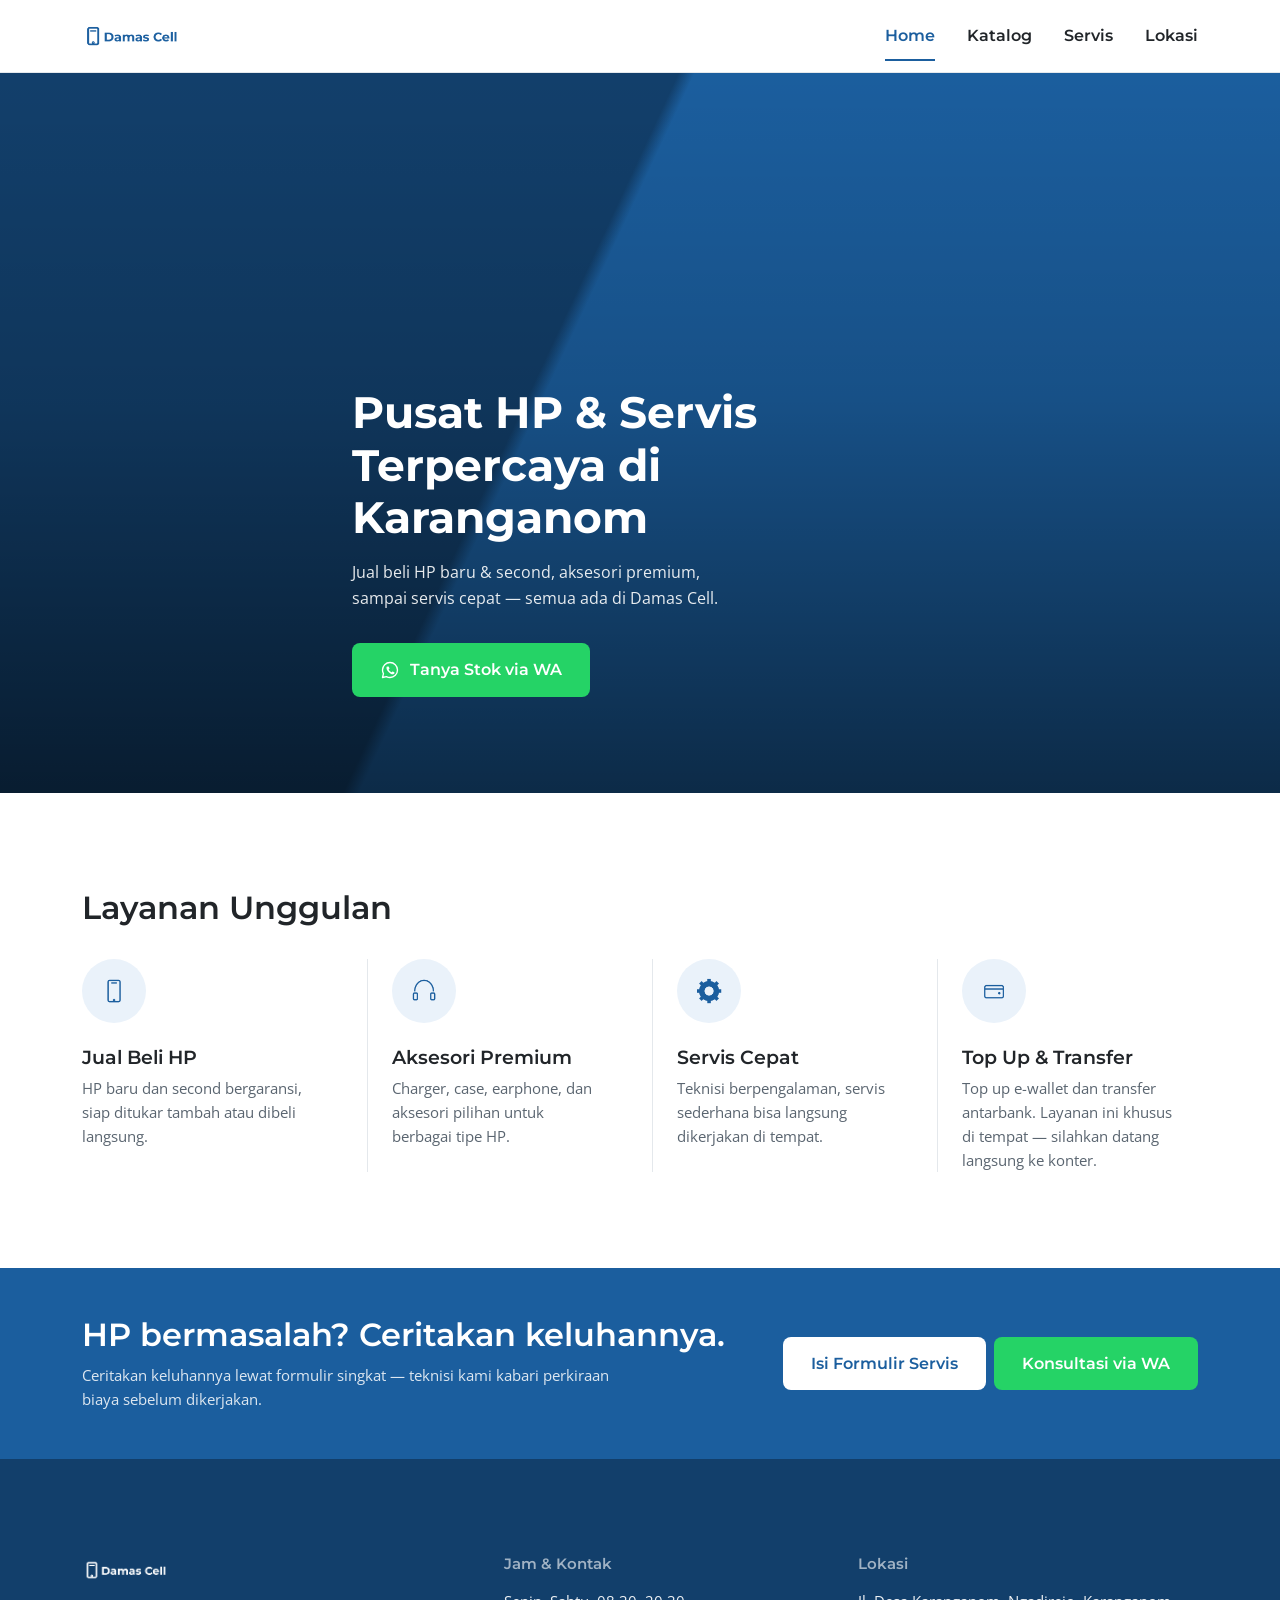
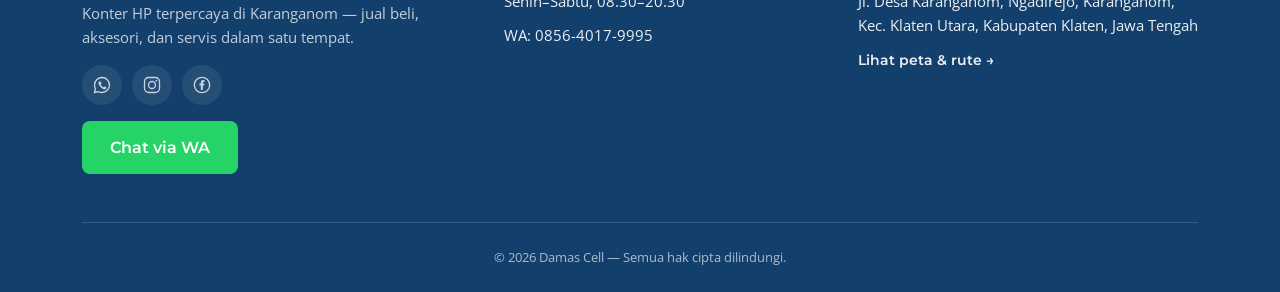
<file: index.html>
<!DOCTYPE html>
<html lang="id">
<head>
  <meta charset="UTF-8">
  <meta name="viewport" content="width=device-width, initial-scale=1.0">
  <title>Damas Cell - Jual Beli HP &amp; Servis Terpercaya di Klaten Utara</title>
  <meta name="description" content="Damas Cell, konter HP di Karanganom, Klaten: jual beli HP baru &amp; second, aksesori premium, dan servis cepat. Cek stok langsung via WhatsApp.">
  <meta name="theme-color" content="#1B5E9E">
  <meta name="color-scheme" content="light">

  <link rel="canonical" href="https://damascell.vercel.app/">

  <meta property="og:type" content="website">
  <meta property="og:locale" content="id_ID">
  <meta property="og:site_name" content="Damas Cell">
  <meta property="og:url" content="https://damascell.vercel.app/">
  <meta property="og:title" content="Damas Cell - Jual Beli HP &amp; Servis Terpercaya di Klaten Utara">
  <meta property="og:description" content="Jual beli HP baru &amp; second, aksesori premium, dan servis cepat di Karanganom, Klaten. Chat admin via WhatsApp sekarang.">
  <meta property="og:image" content="https://damascell.vercel.app/assets/og-image.jpg">
  <meta property="og:image:type" content="image/jpeg">
  <meta property="og:image:width" content="1200">
  <meta property="og:image:height" content="630">
  <meta property="og:image:alt" content="Logo Damas Cell dengan ikon ponsel di atas latar biru">
  <meta name="twitter:card" content="summary_large_image">

  <link rel="icon" href="assets/favicon.ico" sizes="any">
  <link rel="icon" type="image/png" sizes="32x32" href="assets/favicon-32.png">
  <link rel="apple-touch-icon" href="assets/apple-touch-icon.png">

  <link rel="preconnect" href="https://fonts.googleapis.com">
  <link rel="preconnect" href="https://fonts.gstatic.com" crossorigin>
  <link href="https://fonts.googleapis.com/css2?family=Montserrat:wght@600;700&family=Open+Sans:wght@400;600&display=swap" rel="stylesheet">

  <link rel="stylesheet" href="css/style.css">

  <script type="application/ld+json">
  {
    "@context": "https://schema.org",
    "@type": "ElectronicsStore",
    "name": "Damas Cell",
    "image": "https://damascell.vercel.app/assets/og-image.jpg",
    "telephone": "+6285640179995",
    "address": {
      "@type": "PostalAddress",
      "streetAddress": "Jl. Desa Karanganom, Ngadirejo, Karanganom, Kec. Klaten Utara",
      "addressLocality": "Klaten",
      "addressRegion": "Jawa Tengah",
      "addressCountry": "ID"
    },
    "geo": {
      "@type": "GeoCoordinates",
      "latitude": -7.6962435,
      "longitude": 110.6231828
    },
    "hasMap": "https://maps.app.goo.gl/QDKXzLxAGyZpWKGd7",
    "openingHoursSpecification": [
      {
        "@type": "OpeningHoursSpecification",
        "dayOfWeek": ["Monday", "Tuesday", "Wednesday", "Thursday", "Friday", "Saturday"],
        "opens": "08:30",
        "closes": "20:30"
      }
    ],
    "sameAs": [
      "https://www.instagram.com/kios_podjok1298/",
      "https://www.facebook.com/dick.dick.71066"
    ]
  }
  </script>
</head>
<body>
  <a class="skip-link" href="#konten-utama">Langsung ke konten utama</a>

  <header class="site-header">
    <div class="container site-header__inner">
      <a href="index.html" class="site-header__logo">
        <img src="assets/logo-damas-cell.png" alt="Damas Cell" width="180" height="52">
      </a>

      <button class="nav-toggle" id="navToggle" aria-expanded="false" aria-controls="primaryNav" aria-label="Buka menu navigasi">
        <span class="nav-toggle__bar"></span>
        <span class="nav-toggle__bar"></span>
        <span class="nav-toggle__bar"></span>
      </button>

      <nav class="primary-nav" id="primaryNav" aria-label="Navigasi utama">
        <ul>
          <li><a href="index.html" class="is-active" aria-current="page">Home</a></li>
          <li><a href="katalog.html">Katalog</a></li>
          <li><a href="servis.html">Servis</a></li>
          <li><a href="lokasi.html">Lokasi</a></li>
        </ul>
      </nav>
    </div>
  </header>

  <main id="konten-utama">
    
    <section class="hero" aria-label="Perkenalan Damas Cell">
      <div class="hero__overlay"></div>
      <div class="container hero__content">
        <h1 class="hero__title">Pusat HP &amp; Servis Terpercaya di Karanganom</h1>
        <p class="hero__subtitle">Jual beli HP baru &amp; second, aksesori premium, sampai servis cepat — semua ada di Damas Cell.</p>
        <a
          href="https://wa.me/6285640179995?text=Halo%20Admin%20Damas%20Cell%2C%20saya%20mau%20tanya%20stok%20HP"
          class="btn btn--accent"
          target="_blank"
          rel="noopener"
          data-cta="whatsapp"
          data-cta-location="hero"
        >
          <svg class="btn__icon" viewBox="0 0 24 24" fill="none" aria-hidden="true">
            <path d="M12 3C7.03 3 3 7.03 3 12c0 1.6.42 3.11 1.15 4.42L3 21l4.72-1.13A8.93 8.93 0 0 0 12 21c4.97 0 9-4.03 9-9s-4.03-9-9-9Z" stroke="currentColor" stroke-width="1.6" stroke-linejoin="round"/>
            <path d="M8.6 8.3c.2-.5.6-.5.9-.5h.5c.2 0 .4 0 .6.4.2.5.7 1.6.7 1.8.1.1.1.3 0 .4-.1.2-.2.3-.3.4l-.4.4c-.1.1-.2.2-.1.4.2.4.7 1.1 1.5 1.8.9.8 1.6 1.1 1.9 1.2.2.1.3.1.5-.1l.5-.6c.2-.2.3-.2.5-.1l1.6.8c.2.1.4.2.4.3.1.3.1.9-.2 1.4-.3.5-1.3 1-1.8 1-.5 0-2-.2-3.8-1.7-1.8-1.5-2.9-3.2-3.1-3.6-.2-.4-.7-1.3-.7-2.4 0-1.2.6-1.7.8-2Z" fill="currentColor"/>
          </svg>
          Tanya Stok via WA
        </a>
      </div>
    </section>

    <section class="services" aria-label="Layanan Unggulan">
      <div class="container">
        <h2>Layanan Unggulan</h2>

        <div class="services__grid">
          <article class="service">
            <span class="service__icon">
              <img src="assets/icon-jual-beli-hp.png" alt="" width="32" height="32">
            </span>
            <div>
              <h3 class="service__title">Jual Beli HP</h3>
              <p class="service__desc">HP baru dan second bergaransi, siap ditukar tambah atau dibeli langsung.</p>
            </div>
          </article>

          <article class="service">
            <span class="service__icon">
              <img src="assets/icon-aksesori-premium.png" alt="" width="32" height="32">
            </span>
            <div>
              <h3 class="service__title">Aksesori Premium</h3>
              <p class="service__desc">Charger, case, earphone, dan aksesori pilihan untuk berbagai tipe HP.</p>
            </div>
          </article>

          <article class="service">
            <span class="service__icon">
              <img src="assets/icon-servis-cepat.png" alt="" width="32" height="32">
            </span>
            <div>
              <h3 class="service__title">Servis Cepat</h3>
              <p class="service__desc">Teknisi berpengalaman, servis sederhana bisa langsung dikerjakan di tempat.</p>
            </div>
          </article>

          <article class="service">
            <span class="service__icon">
              <img src="assets/icon-topup-transfer.png" alt="" width="32" height="32">
            </span>
            <div>
              <h3 class="service__title">Top Up &amp; Transfer</h3>
              <p class="service__desc">Top up e-wallet dan transfer antarbank. Layanan ini khusus di tempat — silahkan datang langsung ke konter.</p>
            </div>
          </article>
        </div>
      </div>
    </section>

    <section class="katalog-section katalog-section--alt" aria-label="Sekilas Katalog">
      <div class="container">
        <div class="katalog-section__kepala">
          <h2>Sekilas Katalog</h2>
          <a href="katalog.html" class="katalog-section__tautan link-underline">Lihat semua produk →</a>
        </div>

        <div class="katalog-grid" id="katalogGrid" data-mode="sneak-peek"></div>
      </div>
    </section>

    <section class="cta-servis" aria-label="Cek kerusakan HP">
      <div class="container cta-servis__isi">
        <div>
          <h2 class="cta-servis__judul">HP bermasalah? Ceritakan keluhannya.</h2>
          <p class="cta-servis__desc">Ceritakan keluhannya lewat formulir singkat — teknisi kami kabari perkiraan biaya sebelum dikerjakan.</p>
        </div>
        <div class="cta-servis__tombol">
          <a href="servis.html" class="btn btn--putih">Isi Formulir Servis</a>
          <a
            href="https://wa.me/6285640179995?text=Halo%20Admin%20Damas%20Cell%2C%20HP%20saya%20bermasalah%20dan%20ingin%20konsultasi%20servis"
            class="btn btn--accent"
            target="_blank"
            rel="noopener"
            data-cta="whatsapp"
            data-cta-location="cta-servis-home"
          >Konsultasi via WA</a>
        </div>
      </div>
    </section>
  </main>

  <footer class="site-footer">
    <div class="container">
      <div class="footer__grid">
        <div>
          <img src="assets/logo-damas-cell.png" alt="Damas Cell" class="footer__logo" width="150" height="43">
          <p class="footer__tagline">Konter HP terpercaya di Karanganom — jual beli, aksesori, dan servis dalam satu tempat.</p>

          <div class="social-icons">
            <a href="https://wa.me/6285640179995" target="_blank" rel="noopener" aria-label="Chat WhatsApp Damas Cell">
              <svg viewBox="0 0 24 24" fill="none" aria-hidden="true">
                <path d="M12 3C7.03 3 3 7.03 3 12c0 1.6.42 3.11 1.15 4.42L3 21l4.72-1.13A8.93 8.93 0 0 0 12 21c4.97 0 9-4.03 9-9s-4.03-9-9-9Z" stroke="currentColor" stroke-width="1.6" stroke-linejoin="round"/>
                <path d="M8.6 8.3c.2-.5.6-.5.9-.5h.5c.2 0 .4 0 .6.4.2.5.7 1.6.7 1.8.1.1.1.3 0 .4-.1.2-.2.3-.3.4l-.4.4c-.1.1-.2.2-.1.4.2.4.7 1.1 1.5 1.8.9.8 1.6 1.1 1.9 1.2.2.1.3.1.5-.1l.5-.6c.2-.2.3-.2.5-.1l1.6.8c.2.1.4.2.4.3.1.3.1.9-.2 1.4-.3.5-1.3 1-1.8 1-.5 0-2-.2-3.8-1.7-1.8-1.5-2.9-3.2-3.1-3.6-.2-.4-.7-1.3-.7-2.4 0-1.2.6-1.7.8-2Z" fill="currentColor"/>
              </svg>
            </a>
            <a href="https://www.instagram.com/kios_podjok1298/" target="_blank" rel="noopener" aria-label="Instagram Damas Cell">
              <svg viewBox="0 0 24 24" fill="none" aria-hidden="true">
                <rect x="3" y="3" width="18" height="18" rx="5" stroke="currentColor" stroke-width="1.6"/>
                <circle cx="12" cy="12" r="4.2" stroke="currentColor" stroke-width="1.6"/>
                <circle cx="17.2" cy="6.8" r="1.1" fill="currentColor"/>
              </svg>
            </a>
            <a href="https://www.facebook.com/dick.dick.71066?locale=id_ID" target="_blank" rel="noopener" aria-label="Facebook Damas Cell">
              <svg viewBox="0 0 24 24" fill="none" aria-hidden="true">
                <circle cx="12" cy="12" r="9.2" stroke="currentColor" stroke-width="1.6"/>
                <path d="M13.6 8.4h1.4V6.1h-1.7c-1.7 0-2.7 1-2.7 2.8v1.4H9v2.3h1.6V18h2.4v-5.4h1.6l.3-2.3h-1.9V9.2c0-.5.2-.8.9-.8Z" fill="currentColor"/>
              </svg>
            </a>
          </div>

          <a
            href="https://wa.me/6285640179995?text=Halo%20Admin%20Damas%20Cell%2C%20saya%20mau%20tanya-tanya"
            class="btn btn--accent footer__wa-btn"
            target="_blank"
            rel="noopener"
            data-cta="whatsapp"
            data-cta-location="footer"
          >Chat via WA</a>
        </div>

        <div>
          <h3 class="footer__heading">Jam &amp; Kontak</h3>
          <ul class="footer__list">
            <li>Senin–Sabtu, 08.30–20.30</li>
            <li>WA: <a href="https://wa.me/6285640179995" class="link-underline">0856-4017-9995</a></li>
          </ul>
        </div>

        <div>
          <h3 class="footer__heading">Lokasi</h3>
          <ul class="footer__list">
            <li>Jl. Desa Karanganom, Ngadirejo, Karanganom, Kec. Klaten Utara, Kabupaten Klaten, Jawa Tengah</li>
          </ul>
          <a href="lokasi.html" class="footer__link-more link-underline">Lihat peta &amp; rute →</a>
        </div>
      </div>

      <div class="footer__bottom">
        © 2026 Damas Cell — Semua hak cipta dilindungi.
      </div>
    </div>
  </footer>

  <script src="js/config.js"></script>
  <script src="js/main.js"></script>
  <script src="js/katalog.js"></script>
</body>
</html>
</file>
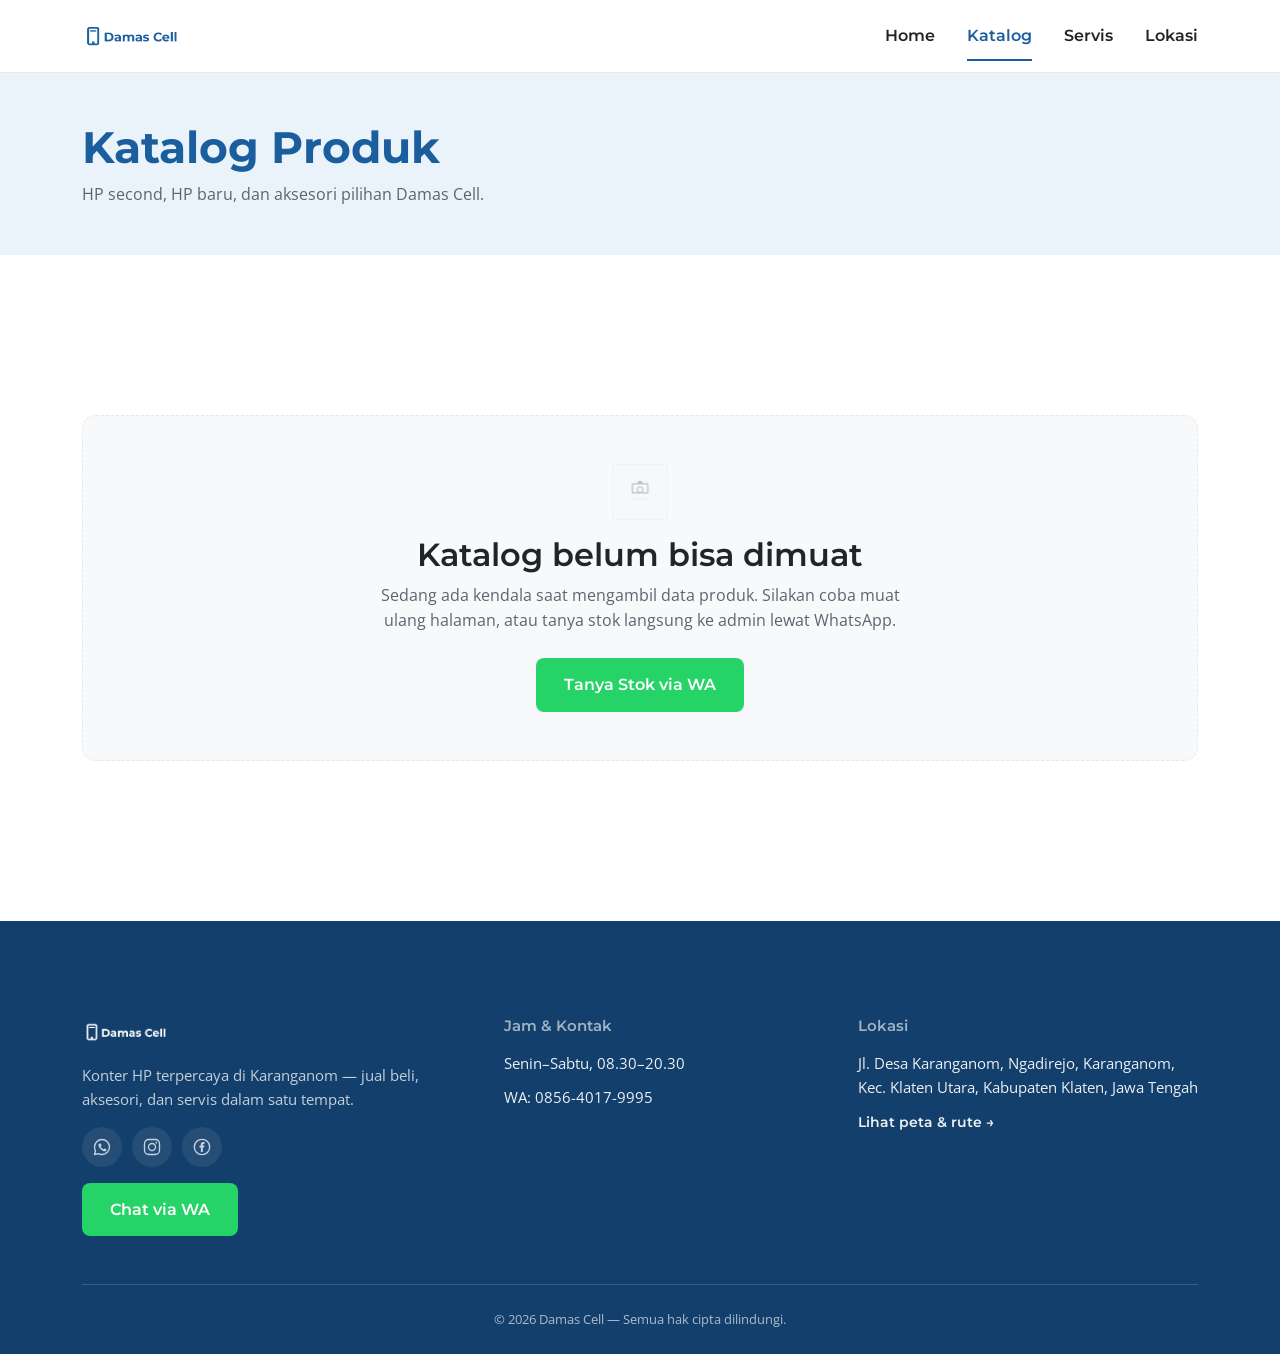
<file: katalog.html>
<!DOCTYPE html>
<html lang="id">
<head>
  <meta charset="UTF-8">
  <meta name="viewport" content="width=device-width, initial-scale=1.0">
  <title>Katalog HP &amp; Aksesori - Damas Cell Karanganom</title>
  <meta name="description" content="Katalog HP baru, HP second, dan aksesori Damas Cell di Karanganom, Klaten. Lihat harga dan stok terbaru, lalu chat admin via WhatsApp.">
  <meta name="theme-color" content="#1B5E9E">
  <meta name="color-scheme" content="light">
  <link rel="canonical" href="https://damascell.vercel.app/katalog.html">

  <meta property="og:type" content="website">
  <meta property="og:locale" content="id_ID">
  <meta property="og:site_name" content="Damas Cell">
  <meta property="og:url" content="https://damascell.vercel.app/katalog.html">
  <meta property="og:title" content="Katalog HP &amp; Aksesori - Damas Cell Karanganom">
  <meta property="og:description" content="Katalog HP baru, HP second, dan aksesori Damas Cell di Karanganom, Klaten. Lihat harga dan stok terbaru, lalu chat admin via WhatsApp.">
  <meta property="og:image" content="https://damascell.vercel.app/assets/og-image.jpg">
  <meta property="og:image:type" content="image/jpeg">
  <meta property="og:image:width" content="1200">
  <meta property="og:image:height" content="630">
  <meta property="og:image:alt" content="Logo Damas Cell dengan ikon ponsel di atas latar biru">
  <meta name="twitter:card" content="summary_large_image">

  <link rel="icon" href="assets/favicon.ico" sizes="any">
  <link rel="icon" type="image/png" sizes="32x32" href="assets/favicon-32.png">
  <link rel="apple-touch-icon" href="assets/apple-touch-icon.png">

  <link rel="preconnect" href="https://fonts.googleapis.com">
  <link rel="preconnect" href="https://fonts.gstatic.com" crossorigin>
  <link href="https://fonts.googleapis.com/css2?family=Montserrat:wght@600;700&family=Open+Sans:wght@400;600&display=swap" rel="stylesheet">

  <link rel="stylesheet" href="css/style.css">
</head>
<body>
  <a class="skip-link" href="#konten-utama">Langsung ke konten utama</a>

  <header class="site-header">
    <div class="container site-header__inner">
      <a href="index.html" class="site-header__logo">
        <img src="assets/logo-damas-cell.png" alt="Damas Cell" width="180" height="52">
      </a>

      <button class="nav-toggle" id="navToggle" aria-expanded="false" aria-controls="primaryNav" aria-label="Buka menu navigasi">
        <span class="nav-toggle__bar"></span>
        <span class="nav-toggle__bar"></span>
        <span class="nav-toggle__bar"></span>
      </button>

      <nav class="primary-nav" id="primaryNav" aria-label="Navigasi utama">
        <ul>
          <li><a href="index.html">Home</a></li>
          <li><a href="katalog.html" class="is-active" aria-current="page">Katalog</a></li>
          <li><a href="servis.html">Servis</a></li>
          <li><a href="lokasi.html">Lokasi</a></li>
        </ul>
      </nav>
    </div>
  </header>

  <main id="konten-utama">
    <section class="page-header">
      <div class="container">
        <h1 class="page-header__title">Katalog Produk</h1>
        <p class="page-header__desc">HP second, HP baru, dan aksesori pilihan Damas Cell.</p>
      </div>
    </section>

    <section class="katalog-section">
      <div class="container">
        <div class="katalog-toolbar" id="katalogToolbar" tabindex="-1" hidden>
          <div class="katalog-cari">
            <label class="visually-hidden" for="katalogCari">Cari produk</label>
            <svg class="katalog-cari__ikon" viewBox="0 0 24 24" fill="none" aria-hidden="true">
              <circle cx="11" cy="11" r="6.5" stroke="currentColor" stroke-width="1.8"/>
              <path d="m16 16 4.5 4.5" stroke="currentColor" stroke-width="1.8" stroke-linecap="round"/>
            </svg>
            <input type="search" id="katalogCari" class="katalog-cari__input" placeholder="Cari produk, mis. Samsung A15" autocomplete="off" maxlength="80">
            <button type="button" class="katalog-cari__hapus" id="katalogCariHapus" aria-label="Hapus pencarian" hidden>&times;</button>
          </div>

          <div class="katalog-urut">
            <label class="visually-hidden" for="katalogUrut">Urutkan produk</label>
            <select id="katalogUrut" class="katalog-urut__pilih" autocomplete="off">
              <option value="">Urutkan: Bawaan</option>
              <option value="murah">Harga termurah</option>
              <option value="mahal">Harga termahal</option>
              <option value="nama">Nama A–Z</option>
            </select>
          </div>

          <div class="katalog-filter" id="katalogFilter" role="group" aria-label="Filter kategori" hidden></div>

          <label class="katalog-toggle" for="katalogTersedia">
            <input type="checkbox" id="katalogTersedia" class="katalog-toggle__input visually-hidden" autocomplete="off">
            <span class="katalog-toggle__saklar" aria-hidden="true"></span>
            <span class="katalog-toggle__teks">Tersedia saja</span>
          </label>

          <div class="katalog-info-baris">
            <p class="katalog-info" id="katalogInfo" role="status" aria-live="polite"></p>
            <button type="button" class="katalog-reset link-underline" id="katalogReset" hidden>Reset filter</button>
          </div>
        </div>

        <h2 class="visually-hidden">Daftar produk</h2>
        <div class="katalog-grid" id="katalogGrid">
          <div class="produk produk--skeleton" aria-hidden="true">
            <div class="produk__media"></div>
            <div class="produk__isi">
              <span class="skeleton-baris"></span>
              <span class="skeleton-baris skeleton-baris--pendek"></span>
            </div>
          </div>
          <div class="produk produk--skeleton" aria-hidden="true">
            <div class="produk__media"></div>
            <div class="produk__isi">
              <span class="skeleton-baris"></span>
              <span class="skeleton-baris skeleton-baris--pendek"></span>
            </div>
          </div>
          <div class="produk produk--skeleton" aria-hidden="true">
            <div class="produk__media"></div>
            <div class="produk__isi">
              <span class="skeleton-baris"></span>
              <span class="skeleton-baris skeleton-baris--pendek"></span>
            </div>
          </div>
          <div class="produk produk--skeleton" aria-hidden="true">
            <div class="produk__media"></div>
            <div class="produk__isi">
              <span class="skeleton-baris"></span>
              <span class="skeleton-baris skeleton-baris--pendek"></span>
            </div>
          </div>
          <div class="produk produk--skeleton" aria-hidden="true">
            <div class="produk__media"></div>
            <div class="produk__isi">
              <span class="skeleton-baris"></span>
              <span class="skeleton-baris skeleton-baris--pendek"></span>
            </div>
          </div>
          <div class="produk produk--skeleton" aria-hidden="true">
            <div class="produk__media"></div>
            <div class="produk__isi">
              <span class="skeleton-baris"></span>
              <span class="skeleton-baris skeleton-baris--pendek"></span>
            </div>
          </div>
        </div>

        <div class="placeholder-panel katalog-kosong" id="katalogKosong" hidden>
          <img class="placeholder-panel__icon" src="assets/placeholder-foto-produk.png" alt="" width="56" height="56">
          <h2>Produk tidak ditemukan</h2>
          <p id="katalogKosongPesan"></p>
          <a class="btn btn--accent" id="katalogKosongWa" href="https://wa.me/6285640179995" target="_blank" rel="noopener" data-cta="whatsapp" data-cta-location="katalog-kosong">Tanya via WA</a>
          <div><button type="button" class="katalog-reset link-underline" id="katalogKosongReset">Reset filter</button></div>
        </div>
      </div>
    </section>
  </main>

  <footer class="site-footer">
    <div class="container">
      <div class="footer__grid">
        <div>
          <img src="assets/logo-damas-cell.png" alt="Damas Cell" class="footer__logo" width="150" height="43">
          <p class="footer__tagline">Konter HP terpercaya di Karanganom — jual beli, aksesori, dan servis dalam satu tempat.</p>

          <div class="social-icons">
            <a href="https://wa.me/6285640179995" target="_blank" rel="noopener" aria-label="Chat WhatsApp Damas Cell">
              <svg viewBox="0 0 24 24" fill="none" aria-hidden="true">
                <path d="M12 3C7.03 3 3 7.03 3 12c0 1.6.42 3.11 1.15 4.42L3 21l4.72-1.13A8.93 8.93 0 0 0 12 21c4.97 0 9-4.03 9-9s-4.03-9-9-9Z" stroke="currentColor" stroke-width="1.6" stroke-linejoin="round"/>
                <path d="M8.6 8.3c.2-.5.6-.5.9-.5h.5c.2 0 .4 0 .6.4.2.5.7 1.6.7 1.8.1.1.1.3 0 .4-.1.2-.2.3-.3.4l-.4.4c-.1.1-.2.2-.1.4.2.4.7 1.1 1.5 1.8.9.8 1.6 1.1 1.9 1.2.2.1.3.1.5-.1l.5-.6c.2-.2.3-.2.5-.1l1.6.8c.2.1.4.2.4.3.1.3.1.9-.2 1.4-.3.5-1.3 1-1.8 1-.5 0-2-.2-3.8-1.7-1.8-1.5-2.9-3.2-3.1-3.6-.2-.4-.7-1.3-.7-2.4 0-1.2.6-1.7.8-2Z" fill="currentColor"/>
              </svg>
            </a>
            <a href="https://www.instagram.com/kios_podjok1298/" target="_blank" rel="noopener" aria-label="Instagram Damas Cell">
              <svg viewBox="0 0 24 24" fill="none" aria-hidden="true">
                <rect x="3" y="3" width="18" height="18" rx="5" stroke="currentColor" stroke-width="1.6"/>
                <circle cx="12" cy="12" r="4.2" stroke="currentColor" stroke-width="1.6"/>
                <circle cx="17.2" cy="6.8" r="1.1" fill="currentColor"/>
              </svg>
            </a>
            <a href="https://www.facebook.com/dick.dick.71066?locale=id_ID" target="_blank" rel="noopener" aria-label="Facebook Damas Cell">
              <svg viewBox="0 0 24 24" fill="none" aria-hidden="true">
                <circle cx="12" cy="12" r="9.2" stroke="currentColor" stroke-width="1.6"/>
                <path d="M13.6 8.4h1.4V6.1h-1.7c-1.7 0-2.7 1-2.7 2.8v1.4H9v2.3h1.6V18h2.4v-5.4h1.6l.3-2.3h-1.9V9.2c0-.5.2-.8.9-.8Z" fill="currentColor"/>
              </svg>
            </a>
          </div>

          <a
            href="https://wa.me/6285640179995?text=Halo%20Admin%20Damas%20Cell%2C%20saya%20mau%20tanya-tanya"
            class="btn btn--accent footer__wa-btn"
            target="_blank"
            rel="noopener"
            data-cta="whatsapp"
            data-cta-location="footer"
          >Chat via WA</a>
        </div>

        <div>
          <h3 class="footer__heading">Jam &amp; Kontak</h3>
          <ul class="footer__list">
            <li>Senin–Sabtu, 08.30–20.30</li>
            <li>WA: <a href="https://wa.me/6285640179995" class="link-underline">0856-4017-9995</a></li>
          </ul>
        </div>

        <div>
          <h3 class="footer__heading">Lokasi</h3>
          <ul class="footer__list">
            <li>Jl. Desa Karanganom, Ngadirejo, Karanganom, Kec. Klaten Utara, Kabupaten Klaten, Jawa Tengah</li>
          </ul>
          <a href="lokasi.html" class="footer__link-more link-underline">Lihat peta &amp; rute →</a>
        </div>
      </div>

      <div class="footer__bottom">
        © 2026 Damas Cell — Semua hak cipta dilindungi.
      </div>
    </div>
  </footer>

  <script src="js/config.js"></script>
  <script src="js/main.js"></script>
  <script src="js/katalog.js"></script>
</body>
</html>
</file>
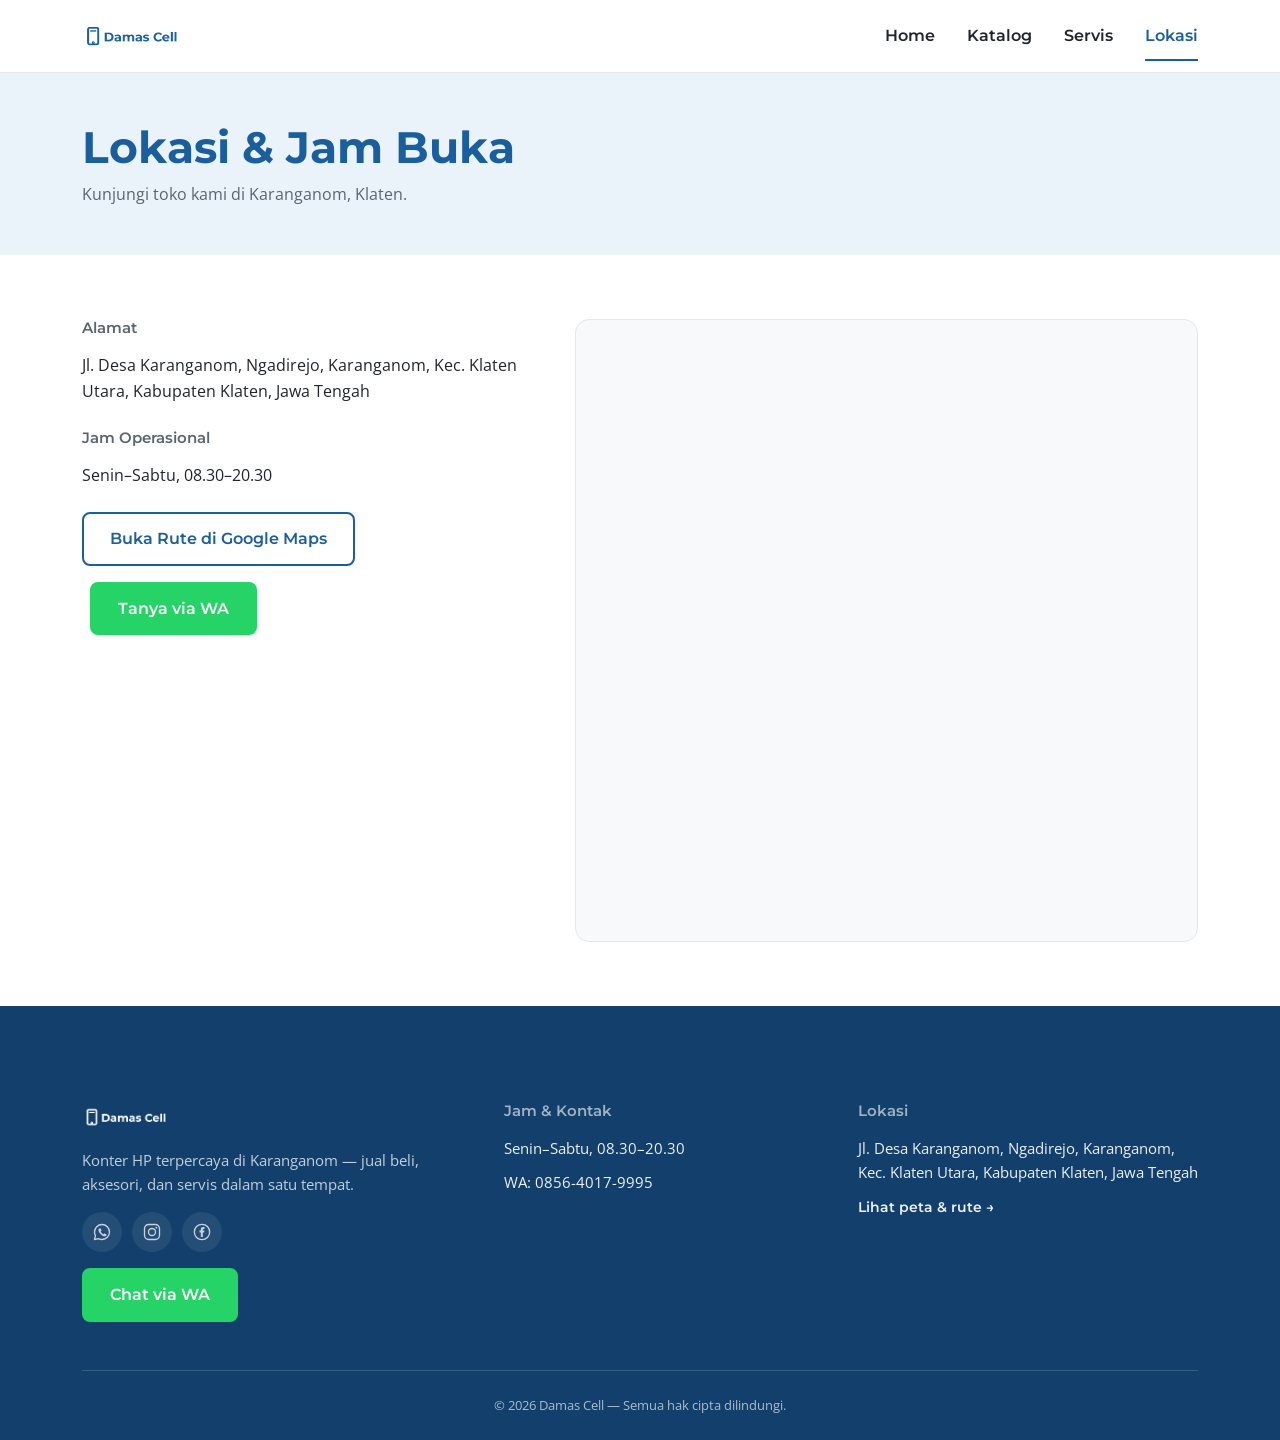
<file: lokasi.html>
<!DOCTYPE html>
<html lang="id">
<head>
  <meta charset="UTF-8">
  <meta name="viewport" content="width=device-width, initial-scale=1.0">
  <title>Lokasi &amp; Jam Buka - Damas Cell Karanganom</title>
  <meta name="description" content="Alamat dan rute menuju Damas Cell di Jl. Desa Karanganom, Ngadirejo, Kec. Klaten Utara, Kabupaten Klaten. Lihat peta dan jam operasional toko.">
  <meta name="theme-color" content="#1B5E9E">
  <meta name="color-scheme" content="light">
  <link rel="canonical" href="https://damascell.vercel.app/lokasi.html">

  <meta property="og:type" content="website">
  <meta property="og:locale" content="id_ID">
  <meta property="og:site_name" content="Damas Cell">
  <meta property="og:url" content="https://damascell.vercel.app/lokasi.html">
  <meta property="og:title" content="Lokasi &amp; Jam Buka - Damas Cell Karanganom">
  <meta property="og:description" content="Alamat, peta, dan jam buka Damas Cell di Karanganom, Klaten Utara. Senin–Sabtu, 08.30–20.30.">
  <meta property="og:image" content="https://damascell.vercel.app/assets/og-image.jpg">
  <meta property="og:image:type" content="image/jpeg">
  <meta property="og:image:width" content="1200">
  <meta property="og:image:height" content="630">
  <meta property="og:image:alt" content="Logo Damas Cell dengan ikon ponsel di atas latar biru">
  <meta name="twitter:card" content="summary_large_image">

  <link rel="icon" href="assets/favicon.ico" sizes="any">
  <link rel="icon" type="image/png" sizes="32x32" href="assets/favicon-32.png">
  <link rel="apple-touch-icon" href="assets/apple-touch-icon.png">

  <link rel="preconnect" href="https://fonts.googleapis.com">
  <link rel="preconnect" href="https://fonts.gstatic.com" crossorigin>
  <link href="https://fonts.googleapis.com/css2?family=Montserrat:wght@600;700&family=Open+Sans:wght@400;600&display=swap" rel="stylesheet">

  <link rel="stylesheet" href="css/style.css">
</head>
<body>
  <a class="skip-link" href="#konten-utama">Langsung ke konten utama</a>

  <header class="site-header">
    <div class="container site-header__inner">
      <a href="index.html" class="site-header__logo">
        <img src="assets/logo-damas-cell.png" alt="Damas Cell" width="180" height="52">
      </a>

      <button class="nav-toggle" id="navToggle" aria-expanded="false" aria-controls="primaryNav" aria-label="Buka menu navigasi">
        <span class="nav-toggle__bar"></span>
        <span class="nav-toggle__bar"></span>
        <span class="nav-toggle__bar"></span>
      </button>

      <nav class="primary-nav" id="primaryNav" aria-label="Navigasi utama">
        <ul>
          <li><a href="index.html">Home</a></li>
          <li><a href="katalog.html">Katalog</a></li>
          <li><a href="servis.html">Servis</a></li>
          <li><a href="lokasi.html" class="is-active" aria-current="page">Lokasi</a></li>
        </ul>
      </nav>
    </div>
  </header>

  <main id="konten-utama">
    <section class="page-header">
      <div class="container">
        <h1 class="page-header__title">Lokasi &amp; Jam Buka</h1>
        <p class="page-header__desc">Kunjungi toko kami di Karanganom, Klaten.</p>
      </div>
    </section>

    <section class="container">
      <div class="lokasi-panel">
        <div>
          <h2 class="footer__heading">Alamat</h2>
          <p style="margin-bottom: var(--space-3);">Jl. Desa Karanganom, Ngadirejo, Karanganom, Kec. Klaten Utara, Kabupaten Klaten, Jawa Tengah</p>

          <h2 class="footer__heading">Jam Operasional</h2>
          <p style="margin-bottom: var(--space-3);">Senin–Sabtu, 08.30–20.30</p>

          <a
            href="https://www.google.com/maps/dir/?api=1&destination=-7.6962435,110.6231828"
            class="btn btn--outline"
            target="_blank"
            rel="noopener"
          >Buka Rute di Google Maps</a>

          <a
            href="https://wa.me/6285640179995?text=Halo%20Admin%20Damas%20Cell%2C%20saya%20mau%20tanya%20arah%20ke%20toko"
            class="btn btn--accent footer__wa-btn"
            target="_blank"
            rel="noopener"
            data-cta="whatsapp"
            data-cta-location="lokasi"
            style="margin-left: 8px;"
          >Tanya via WA</a>
        </div>

        <div class="lokasi-map">
          <iframe
            src="https://www.google.com/maps?q=-7.6962435,110.6231828&output=embed"
            title="Peta lokasi Damas Cell"
            loading="lazy"
            referrerpolicy="no-referrer-when-downgrade"
          ></iframe>
        </div>
      </div>
    </section>
  </main>

  <footer class="site-footer">
    <div class="container">
      <div class="footer__grid">
        <div>
          <img src="assets/logo-damas-cell.png" alt="Damas Cell" class="footer__logo" width="150" height="43">
          <p class="footer__tagline">Konter HP terpercaya di Karanganom — jual beli, aksesori, dan servis dalam satu tempat.</p>

          <div class="social-icons">
            <a href="https://wa.me/6285640179995" target="_blank" rel="noopener" aria-label="Chat WhatsApp Damas Cell">
              <svg viewBox="0 0 24 24" fill="none" aria-hidden="true">
                <path d="M12 3C7.03 3 3 7.03 3 12c0 1.6.42 3.11 1.15 4.42L3 21l4.72-1.13A8.93 8.93 0 0 0 12 21c4.97 0 9-4.03 9-9s-4.03-9-9-9Z" stroke="currentColor" stroke-width="1.6" stroke-linejoin="round"/>
                <path d="M8.6 8.3c.2-.5.6-.5.9-.5h.5c.2 0 .4 0 .6.4.2.5.7 1.6.7 1.8.1.1.1.3 0 .4-.1.2-.2.3-.3.4l-.4.4c-.1.1-.2.2-.1.4.2.4.7 1.1 1.5 1.8.9.8 1.6 1.1 1.9 1.2.2.1.3.1.5-.1l.5-.6c.2-.2.3-.2.5-.1l1.6.8c.2.1.4.2.4.3.1.3.1.9-.2 1.4-.3.5-1.3 1-1.8 1-.5 0-2-.2-3.8-1.7-1.8-1.5-2.9-3.2-3.1-3.6-.2-.4-.7-1.3-.7-2.4 0-1.2.6-1.7.8-2Z" fill="currentColor"/>
              </svg>
            </a>
            <a href="https://www.instagram.com/kios_podjok1298/" target="_blank" rel="noopener" aria-label="Instagram Damas Cell">
              <svg viewBox="0 0 24 24" fill="none" aria-hidden="true">
                <rect x="3" y="3" width="18" height="18" rx="5" stroke="currentColor" stroke-width="1.6"/>
                <circle cx="12" cy="12" r="4.2" stroke="currentColor" stroke-width="1.6"/>
                <circle cx="17.2" cy="6.8" r="1.1" fill="currentColor"/>
              </svg>
            </a>
            <a href="https://www.facebook.com/dick.dick.71066?locale=id_ID" target="_blank" rel="noopener" aria-label="Facebook Damas Cell">
              <svg viewBox="0 0 24 24" fill="none" aria-hidden="true">
                <circle cx="12" cy="12" r="9.2" stroke="currentColor" stroke-width="1.6"/>
                <path d="M13.6 8.4h1.4V6.1h-1.7c-1.7 0-2.7 1-2.7 2.8v1.4H9v2.3h1.6V18h2.4v-5.4h1.6l.3-2.3h-1.9V9.2c0-.5.2-.8.9-.8Z" fill="currentColor"/>
              </svg>
            </a>
          </div>

          <a
            href="https://wa.me/6285640179995?text=Halo%20Admin%20Damas%20Cell%2C%20saya%20mau%20tanya-tanya"
            class="btn btn--accent footer__wa-btn"
            target="_blank"
            rel="noopener"
            data-cta="whatsapp"
            data-cta-location="footer"
          >Chat via WA</a>
        </div>

        <div>
          <h3 class="footer__heading">Jam &amp; Kontak</h3>
          <ul class="footer__list">
            <li>Senin–Sabtu, 08.30–20.30</li>
            <li>WA: <a href="https://wa.me/6285640179995" class="link-underline">0856-4017-9995</a></li>
          </ul>
        </div>

        <div>
          <h3 class="footer__heading">Lokasi</h3>
          <ul class="footer__list">
            <li>Jl. Desa Karanganom, Ngadirejo, Karanganom, Kec. Klaten Utara, Kabupaten Klaten, Jawa Tengah</li>
          </ul>
          <a href="lokasi.html" class="footer__link-more link-underline">Lihat peta &amp; rute →</a>
        </div>
      </div>

      <div class="footer__bottom">
        © 2026 Damas Cell — Semua hak cipta dilindungi.
      </div>
    </div>
  </footer>

  <script src="js/main.js"></script>
</body>
</html>
</file>
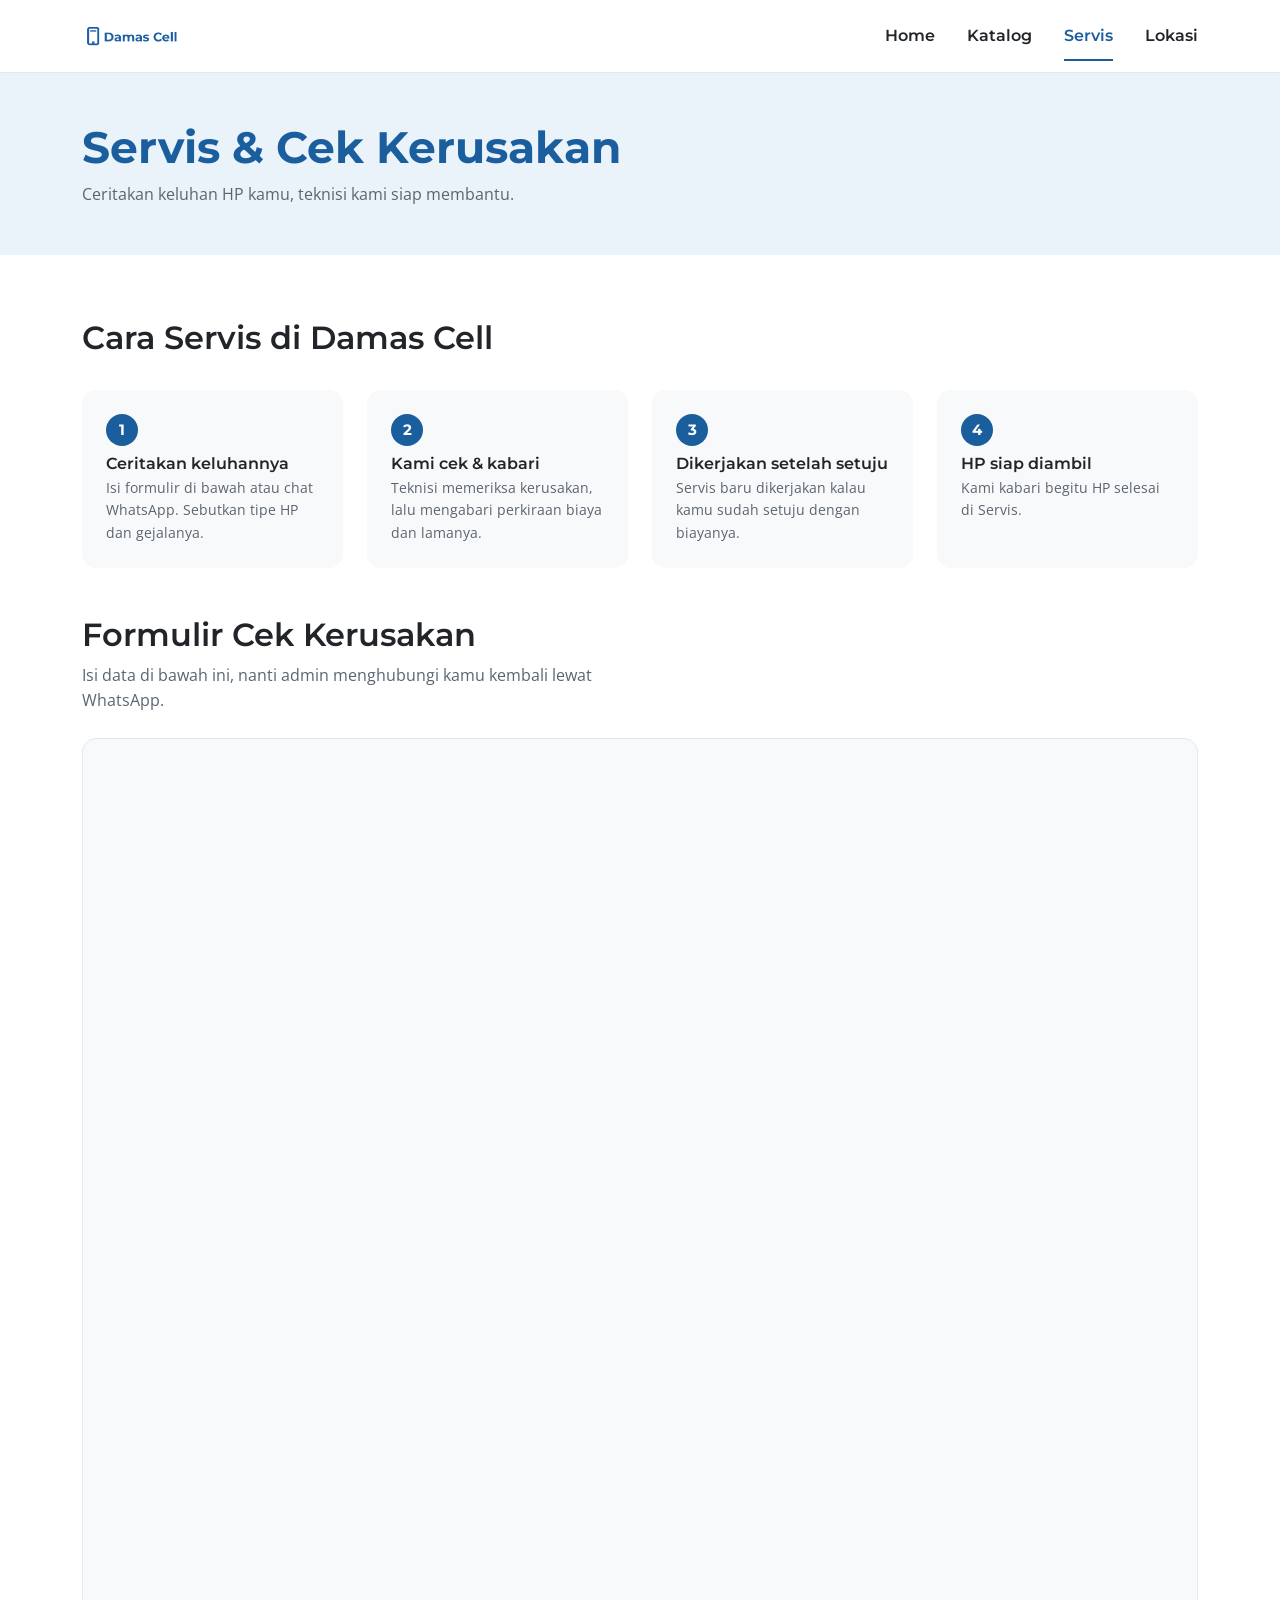
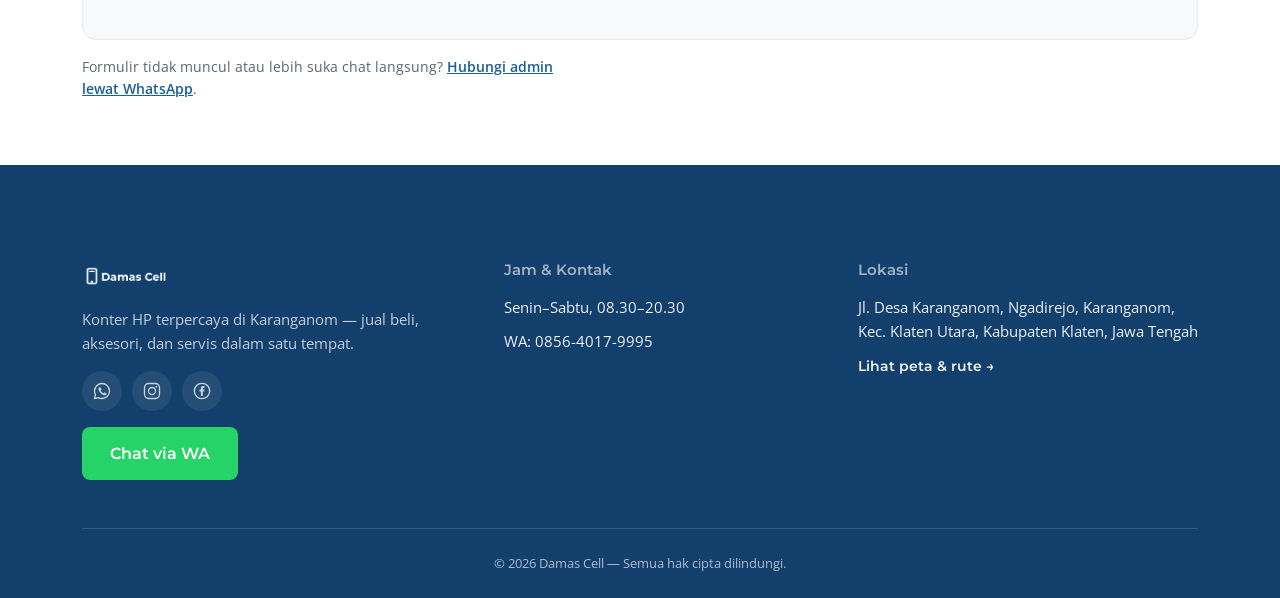
<file: servis.html>
<!DOCTYPE html>
<html lang="id">
<head>
  <meta charset="UTF-8">
  <meta name="viewport" content="width=device-width, initial-scale=1.0">
  <title>Servis HP Terdekat Karanganom - Damas Cell</title>
  <meta name="description" content="Servis HP di Damas Cell, Karanganom Klaten. Isi formulir keluhan online, teknisi kabari perkiraan biaya dan servis dikerjakan setelah kamu setuju.">
  <meta name="theme-color" content="#1B5E9E">
  <meta name="color-scheme" content="light">
  <link rel="canonical" href="https://damascell.vercel.app/servis.html">

  <meta property="og:type" content="website">
  <meta property="og:locale" content="id_ID">
  <meta property="og:site_name" content="Damas Cell">
  <meta property="og:url" content="https://damascell.vercel.app/servis.html">
  <meta property="og:title" content="Servis HP Terdekat Karanganom - Damas Cell">
  <meta property="og:description" content="Servis HP di Damas Cell, Karanganom Klaten. Isi formulir keluhan online, teknisi kabari perkiraan biaya dan servis dikerjakan setelah kamu setuju.">
  <meta property="og:image" content="https://damascell.vercel.app/assets/og-image.jpg">
  <meta property="og:image:type" content="image/jpeg">
  <meta property="og:image:width" content="1200">
  <meta property="og:image:height" content="630">
  <meta property="og:image:alt" content="Logo Damas Cell dengan ikon ponsel di atas latar biru">
  <meta name="twitter:card" content="summary_large_image">

  <link rel="icon" href="assets/favicon.ico" sizes="any">
  <link rel="icon" type="image/png" sizes="32x32" href="assets/favicon-32.png">
  <link rel="apple-touch-icon" href="assets/apple-touch-icon.png">

  <link rel="preconnect" href="https://fonts.googleapis.com">
  <link rel="preconnect" href="https://fonts.gstatic.com" crossorigin>
  <link href="https://fonts.googleapis.com/css2?family=Montserrat:wght@600;700&family=Open+Sans:wght@400;600&display=swap" rel="stylesheet">

  <link rel="stylesheet" href="css/style.css">
</head>
<body>
  <a class="skip-link" href="#konten-utama">Langsung ke konten utama</a>

  <header class="site-header">
    <div class="container site-header__inner">
      <a href="index.html" class="site-header__logo">
        <img src="assets/logo-damas-cell.png" alt="Damas Cell" width="180" height="52">
      </a>

      <button class="nav-toggle" id="navToggle" aria-expanded="false" aria-controls="primaryNav" aria-label="Buka menu navigasi">
        <span class="nav-toggle__bar"></span>
        <span class="nav-toggle__bar"></span>
        <span class="nav-toggle__bar"></span>
      </button>

      <nav class="primary-nav" id="primaryNav" aria-label="Navigasi utama">
        <ul>
          <li><a href="index.html">Home</a></li>
          <li><a href="katalog.html">Katalog</a></li>
          <li><a href="servis.html" class="is-active" aria-current="page">Servis</a></li>
          <li><a href="lokasi.html">Lokasi</a></li>
        </ul>
      </nav>
    </div>
  </header>

  <main id="konten-utama">
    <section class="page-header">
      <div class="container">
        <h1 class="page-header__title">Servis &amp; Cek Kerusakan</h1>
        <p class="page-header__desc">Ceritakan keluhan HP kamu, teknisi kami siap membantu.</p>
      </div>
    </section>

    <section class="container">
      <div class="langkah-section">
        <h2>Cara Servis di Damas Cell</h2>
        <ol class="langkah-grid">
          <li class="langkah">
            <span class="langkah__nomor">1</span>
            <h3 class="langkah__judul">Ceritakan keluhannya</h3>
            <p class="langkah__desc">Isi formulir di bawah atau chat WhatsApp. Sebutkan tipe HP dan gejalanya.</p>
          </li>
          <li class="langkah">
            <span class="langkah__nomor">2</span>
            <h3 class="langkah__judul">Kami cek &amp; kabari</h3>
            <p class="langkah__desc">Teknisi memeriksa kerusakan, lalu mengabari perkiraan biaya dan lamanya.</p>
          </li>
          <li class="langkah">
            <span class="langkah__nomor">3</span>
            <h3 class="langkah__judul">Dikerjakan setelah setuju</h3>
            <p class="langkah__desc">Servis baru dikerjakan kalau kamu sudah setuju dengan biayanya.</p>
          </li>
          <li class="langkah">
            <span class="langkah__nomor">4</span>
            <h3 class="langkah__judul">HP siap diambil</h3>
            <p class="langkah__desc">Kami kabari begitu HP selesai di Servis.</p>
          </li>
        </ol>
      </div>
    </section>

    <section class="container">
      <div class="form-section">
        <h2>Formulir Cek Kerusakan</h2>
        <p class="form-section__desc">Isi data di bawah ini, nanti admin menghubungi kamu kembali lewat WhatsApp.</p>

        <div id="servisForm"></div>
      </div>
    </section>
  </main>

  <footer class="site-footer">
    <div class="container">
      <div class="footer__grid">
        <div>
          <img src="assets/logo-damas-cell.png" alt="Damas Cell" class="footer__logo" width="150" height="43">
          <p class="footer__tagline">Konter HP terpercaya di Karanganom — jual beli, aksesori, dan servis dalam satu tempat.</p>

          <div class="social-icons">
            <a href="https://wa.me/6285640179995" target="_blank" rel="noopener" aria-label="Chat WhatsApp Damas Cell">
              <svg viewBox="0 0 24 24" fill="none" aria-hidden="true">
                <path d="M12 3C7.03 3 3 7.03 3 12c0 1.6.42 3.11 1.15 4.42L3 21l4.72-1.13A8.93 8.93 0 0 0 12 21c4.97 0 9-4.03 9-9s-4.03-9-9-9Z" stroke="currentColor" stroke-width="1.6" stroke-linejoin="round"/>
                <path d="M8.6 8.3c.2-.5.6-.5.9-.5h.5c.2 0 .4 0 .6.4.2.5.7 1.6.7 1.8.1.1.1.3 0 .4-.1.2-.2.3-.3.4l-.4.4c-.1.1-.2.2-.1.4.2.4.7 1.1 1.5 1.8.9.8 1.6 1.1 1.9 1.2.2.1.3.1.5-.1l.5-.6c.2-.2.3-.2.5-.1l1.6.8c.2.1.4.2.4.3.1.3.1.9-.2 1.4-.3.5-1.3 1-1.8 1-.5 0-2-.2-3.8-1.7-1.8-1.5-2.9-3.2-3.1-3.6-.2-.4-.7-1.3-.7-2.4 0-1.2.6-1.7.8-2Z" fill="currentColor"/>
              </svg>
            </a>
            <a href="https://www.instagram.com/kios_podjok1298/" target="_blank" rel="noopener" aria-label="Instagram Damas Cell">
              <svg viewBox="0 0 24 24" fill="none" aria-hidden="true">
                <rect x="3" y="3" width="18" height="18" rx="5" stroke="currentColor" stroke-width="1.6"/>
                <circle cx="12" cy="12" r="4.2" stroke="currentColor" stroke-width="1.6"/>
                <circle cx="17.2" cy="6.8" r="1.1" fill="currentColor"/>
              </svg>
            </a>
            <a href="https://www.facebook.com/dick.dick.71066?locale=id_ID" target="_blank" rel="noopener" aria-label="Facebook Damas Cell">
              <svg viewBox="0 0 24 24" fill="none" aria-hidden="true">
                <circle cx="12" cy="12" r="9.2" stroke="currentColor" stroke-width="1.6"/>
                <path d="M13.6 8.4h1.4V6.1h-1.7c-1.7 0-2.7 1-2.7 2.8v1.4H9v2.3h1.6V18h2.4v-5.4h1.6l.3-2.3h-1.9V9.2c0-.5.2-.8.9-.8Z" fill="currentColor"/>
              </svg>
            </a>
          </div>

          <a
            href="https://wa.me/6285640179995?text=Halo%20Admin%20Damas%20Cell%2C%20saya%20mau%20tanya-tanya"
            class="btn btn--accent footer__wa-btn"
            target="_blank"
            rel="noopener"
            data-cta="whatsapp"
            data-cta-location="footer"
          >Chat via WA</a>
        </div>

        <div>
          <h3 class="footer__heading">Jam &amp; Kontak</h3>
          <ul class="footer__list">
            <li>Senin–Sabtu, 08.30–20.30</li>
            <li>WA: <a href="https://wa.me/6285640179995" class="link-underline">0856-4017-9995</a></li>
          </ul>
        </div>

        <div>
          <h3 class="footer__heading">Lokasi</h3>
          <ul class="footer__list">
            <li>Jl. Desa Karanganom, Ngadirejo, Karanganom, Kec. Klaten Utara, Kabupaten Klaten, Jawa Tengah</li>
          </ul>
          <a href="lokasi.html" class="footer__link-more link-underline">Lihat peta &amp; rute →</a>
        </div>
      </div>

      <div class="footer__bottom">
        © 2026 Damas Cell — Semua hak cipta dilindungi.
      </div>
    </div>
  </footer>

  <script src="js/config.js"></script>
  <script src="js/main.js"></script>
  <script src="js/servis.js"></script>
</body>
</html>
</file>
<file: css/style.css>
*,
*::before,
*::after {
  box-sizing: border-box;
}

html {
  scroll-behavior: smooth;
}

body,
h1, h2, h3, h4, p,
ul, ol, li,
figure {
  margin: 0;
  padding: 0;
}

img {
  max-width: 100%;
  display: block;
}

a {
  color: inherit;
  text-decoration: none;
}

ul {
  list-style: none;
}

button {
  font: inherit;
  cursor: pointer;
}

:root {
  
  color-scheme: light;

  
  --color-primary: #1B5E9E;        
  --color-primary-dark: #123F6B;   
  --color-primary-tint: #EAF2FA;   
  --color-accent: #25D366;         
  --color-accent-dark: #1DA851;    

  --color-bg: #FFFFFF;
  --color-bg-alt: #F8F9FA;
  --color-text: #212529;
  --color-text-muted: #5A6570;
  --color-border: #E4E8EC;

  
  --font-heading: 'Montserrat', 'Segoe UI', sans-serif;
  --font-body: 'Open Sans', 'Segoe UI', sans-serif;

  
  --space-1: 8px;
  --space-2: 16px;
  --space-3: 24px;
  --space-4: 32px;
  --space-5: 48px;
  --space-6: 64px;
  --space-7: 96px;

  
  --container-width: 1180px;
  --container-pad: 20px;
  --header-height: 72px;
  --radius-sm: 8px;
  --radius-md: 14px;

  
  --transition-fast: 150ms ease;
  --transition-base: 250ms ease;
}

@media (min-width: 768px) {
  :root {
    --container-pad: 32px;
  }
}

body {
  font-family: var(--font-body);
  font-size: 16px;
  line-height: 1.6;
  color: var(--color-text);
  background-color: var(--color-bg);
  -webkit-font-smoothing: antialiased;
}

h1, h2, h3 {
  font-family: var(--font-heading);
  line-height: 1.2;
  color: var(--color-text);
}

h1 {
  font-weight: 700;
  font-size: clamp(28px, 5.5vw, 44px);
}

h2 {
  font-weight: 600;
  font-size: clamp(24px, 4vw, 32px);
}

h3 {
  font-weight: 600;
  font-size: 19px;
}

p {
  max-width: 62ch;
}

.container {
  width: 100%;
  max-width: var(--container-width);
  margin-inline: auto;
  padding-inline: var(--container-pad);
}

.visually-hidden {
  position: absolute;
  width: 1px;
  height: 1px;
  padding: 0;
  margin: -1px;
  overflow: hidden;
  clip: rect(0, 0, 0, 0);
  white-space: nowrap;
  border: 0;
}

.skip-link {
  position: absolute;
  left: var(--space-2);
  top: -60px;
  background: var(--color-primary);
  color: #fff;
  padding: 10px 18px;
  border-radius: var(--radius-sm);
  font-family: var(--font-heading);
  font-weight: 600;
  z-index: 1000;
  transition: top var(--transition-base);
}

.skip-link:focus {
  top: var(--space-2);
}

.section-title {
  text-align: left;
}

.section-eyebrow-wrap {
  margin-bottom: var(--space-4);
}

.btn {
  display: inline-flex;
  align-items: center;
  justify-content: center;
  gap: 10px;
  font-family: var(--font-heading);
  font-weight: 600;
  font-size: 16px;
  padding: 14px 28px;
  border-radius: var(--radius-sm);
  border: none;
  transition: background-color var(--transition-fast), transform var(--transition-fast);
  white-space: nowrap;
}

.btn:active {
  transform: translateY(1px);
}

.btn--accent {
  background-color: var(--color-accent);
  color: #ffffff;
}

.btn--accent:hover {
  background-color: var(--color-accent-dark);
}

.btn--outline {
  background-color: transparent;
  color: var(--color-primary);
  border: 2px solid var(--color-primary);
  padding: 12px 26px;
}

.btn--outline:hover {
  background-color: var(--color-primary);
  color: #fff;
}

.btn__icon {
  width: 20px;
  height: 20px;
  flex-shrink: 0;
}

.site-header {
  position: sticky;
  top: 0;
  z-index: 100;
  background-color: var(--color-bg);
  border-bottom: 1px solid var(--color-border);
}

.site-header__inner {
  height: var(--header-height);
  display: flex;
  align-items: center;
  justify-content: space-between;
}

.site-header__logo img {
  height: 34px;
  width: auto;
}

.nav-toggle {
  display: flex;
  flex-direction: column;
  justify-content: center;
  gap: 5px;
  width: 40px;
  height: 40px;
  background: none;
  border: none;
  padding: 8px;
}

.nav-toggle__bar {
  display: block;
  width: 100%;
  height: 2px;
  background-color: var(--color-text);
  border-radius: 2px;
  transition: transform var(--transition-base), opacity var(--transition-base);
}

.nav-toggle[aria-expanded="true"] .nav-toggle__bar:nth-child(1) {
  transform: translateY(7px) rotate(45deg);
}

.nav-toggle[aria-expanded="true"] .nav-toggle__bar:nth-child(2) {
  opacity: 0;
}

.nav-toggle[aria-expanded="true"] .nav-toggle__bar:nth-child(3) {
  transform: translateY(-7px) rotate(-45deg);
}

.primary-nav {
  position: absolute;
  top: var(--header-height);
  left: 0;
  right: 0;
  background-color: var(--color-bg);
  border-bottom: 1px solid var(--color-border);
  max-height: 0;
  overflow: hidden;
  transition: max-height var(--transition-base);
}

.primary-nav.is-open {
  max-height: 320px;
}

.primary-nav ul {
  display: flex;
  flex-direction: column;
  padding: var(--space-2) var(--container-pad) var(--space-3);
}

.primary-nav a {
  display: block;
  padding: 12px 0;
  font-family: var(--font-heading);
  font-weight: 600;
  font-size: 16px;
  color: var(--color-text);
  border-bottom: 1px solid var(--color-border);
}

.primary-nav li:last-child a {
  border-bottom: none;
}

.primary-nav a.is-active {
  color: var(--color-primary);
}

.hero {
  position: relative;
  
  width: 100%;
  min-height: 480px;
  aspect-ratio: 1 / 1;
  display: flex;
  align-items: flex-end;
  overflow: hidden;
  background-color: var(--color-primary);
  
  background-image: linear-gradient(
    115deg,
    var(--color-primary-dark) 0%,
    var(--color-primary-dark) 42%,
    var(--color-primary) 43%,
    var(--color-primary) 100%
  );
}

.hero__overlay {
  position: absolute;
  inset: 0;
  background: linear-gradient(
    to top,
    rgba(0, 0, 0, 0.55) 0%,
    rgba(0, 0, 0, 0.15) 55%,
    rgba(0, 0, 0, 0) 100%
  );
}

.hero__content {
  position: relative;
  z-index: 1;
  padding-top: var(--space-6);
  padding-bottom: var(--space-5);
  color: #ffffff;
}

.hero__title {
  color: #ffffff;
  max-width: 16ch;
}

.hero__subtitle {
  color: rgba(255, 255, 255, 0.9);
  margin-top: var(--space-2);
  max-width: 42ch;
  font-size: 16px;
}

.hero__content .btn {
  margin-top: var(--space-4);
}

.services {
  padding-block: var(--space-6);
  background-color: var(--color-bg);
}

.services__grid {
  margin-top: var(--space-4);
  display: grid;
  grid-template-columns: 1fr;
  gap: var(--space-4);
}

.service {
  display: flex;
  align-items: flex-start;
  gap: var(--space-3);
  padding-block: var(--space-3);
  border-top: 1px solid var(--color-border);
}

.service:first-child {
  border-top: none;
  padding-top: 0;
}

.service__icon {
  flex-shrink: 0;
  width: 64px;
  height: 64px;
  border-radius: 50%;
  background-color: var(--color-primary-tint);
  display: flex;
  align-items: center;
  justify-content: center;
}

.service__icon img {
  width: 32px;
  height: 32px;
}

.service__title {
  margin-bottom: 6px;
}

.service__desc {
  color: var(--color-text-muted);
  font-size: 15px;
}

.page-header {
  background-color: var(--color-primary-tint);
  padding-block: var(--space-5);
}

.page-header__title {
  color: var(--color-primary);
}

.page-header__desc {
  margin-top: var(--space-1);
  color: var(--color-text-muted);
}

.placeholder-panel {
  margin-block: var(--space-6);
  padding: var(--space-5) var(--space-3);
  border: 1px dashed var(--color-border);
  border-radius: var(--radius-md);
  text-align: center;
  background-color: var(--color-bg-alt);
}

.placeholder-panel__icon {
  width: 56px;
  height: 56px;
  margin-inline: auto;
  margin-bottom: var(--space-2);
  opacity: 0.85;
}

.placeholder-panel h2 {
  margin-bottom: var(--space-1);
}

.placeholder-panel p {
  margin-inline: auto;
  color: var(--color-text-muted);
}

.placeholder-panel .btn {
  margin-top: var(--space-3);
}

.katalog-section {
  padding-block: var(--space-6);
}

.katalog-section--alt {
  background-color: var(--color-bg-alt);
}

.katalog-section__kepala {
  display: flex;
  flex-wrap: wrap;
  align-items: baseline;
  justify-content: space-between;
  gap: var(--space-2);
  margin-bottom: var(--space-3);
}

.link-underline {
  position: relative;
  display: inline-block;
}

.link-underline::after {
  content: "";
  position: absolute;
  left: 0;
  right: 0;
  bottom: -2px;
  height: 1px;
  background-color: currentColor;
  transform: scaleX(0);
  transform-origin: left;
  transition: transform 300ms cubic-bezier(0.4, 0, 0.2, 1);
}

.link-underline:hover::after,
.link-underline:focus-visible::after {
  transform: scaleX(1);
}

.katalog-section__tautan {
  font-family: var(--font-heading);
  font-weight: 600;
  font-size: 15px;
  color: var(--color-primary);
}

.katalog-filter {
  display: flex;
  flex-wrap: wrap;
  gap: var(--space-1);
  margin-bottom: var(--space-4);
}

.filter-chip {
  font-family: var(--font-heading);
  font-weight: 600;
  font-size: 14px;
  padding: 8px 16px;
  border-radius: 999px;
  border: 1px solid var(--color-border);
  background-color: var(--color-bg);
  color: var(--color-text-muted);
  transition: background-color var(--transition-fast), color var(--transition-fast),
    border-color var(--transition-fast);
}

.filter-chip:hover {
  border-color: var(--color-primary);
  color: var(--color-primary);
}

.filter-chip.is-active {
  background-color: var(--color-primary);
  border-color: var(--color-primary);
  color: #ffffff;
}

.katalog-toolbar {
  display: grid;
  grid-template-columns: minmax(0, 1fr) auto;
  grid-template-areas:
    "cari cari"
    "urut toggle"
    "chip chip"
    "info info";
  align-items: center;
  gap: var(--space-2);
  margin-bottom: var(--space-4);
}

.katalog-toolbar[hidden],
.katalog-filter[hidden],
.katalog-cari__hapus[hidden],
.katalog-reset[hidden],
.katalog-kosong[hidden] {
  display: none;
}

.katalog-toolbar .katalog-filter {
  grid-area: chip;
  margin-bottom: 0;
}

.katalog-toolbar:focus {
  outline: none;
}

.katalog-cari {
  grid-area: cari;
  position: relative;
}

.katalog-cari__ikon {
  position: absolute;
  top: 50%;
  left: 14px;
  width: 18px;
  height: 18px;
  transform: translateY(-50%);
  color: var(--color-text-muted);
  pointer-events: none;
}

.katalog-cari__input,
.katalog-urut__pilih {
  width: 100%;
  height: 44px;
  border: 1px solid var(--color-border);
  border-radius: var(--radius-sm);
  background-color: var(--color-bg);
  color: var(--color-text);
  font-family: var(--font-body);
  font-size: 16px;
  -webkit-appearance: none;
  appearance: none;
  transition: border-color var(--transition-fast);
}

.katalog-cari__input {
  padding: 0 44px;
}

.katalog-cari__input::-webkit-search-cancel-button,
.katalog-cari__input::-webkit-search-decoration {
  -webkit-appearance: none;
  appearance: none;
}

.katalog-cari__input::placeholder {
  color: var(--color-text-muted);
}

.katalog-cari__input:hover,
.katalog-urut__pilih:hover {
  border-color: var(--color-primary);
}

.katalog-cari__input:focus-visible,
.katalog-urut__pilih:focus-visible {
  outline: 3px solid var(--color-primary);
  outline-offset: 2px;
}

.katalog-cari__hapus {
  position: absolute;
  top: 50%;
  right: 6px;
  display: flex;
  align-items: center;
  justify-content: center;
  width: 32px;
  height: 32px;
  transform: translateY(-50%);
  border: none;
  border-radius: 50%;
  background: transparent;
  color: var(--color-text-muted);
  font-size: 22px;
  line-height: 1;
}

.katalog-cari__hapus:hover {
  background-color: var(--color-bg-alt);
  color: var(--color-text);
}

.katalog-urut {
  grid-area: urut;
  min-width: 0;
}

.katalog-urut__pilih {
  padding: 0 40px 0 14px;
  background-image: url("data:image/svg+xml,%3Csvg xmlns='http://www.w3.org/2000/svg' viewBox='0 0 24 24' fill='none' stroke='%235A6570' stroke-width='2' stroke-linecap='round' stroke-linejoin='round'%3E%3Cpath d='m6 9 6 6 6-6'/%3E%3C/svg%3E");
  background-repeat: no-repeat;
  background-position: right 12px center;
  background-size: 16px;
  cursor: pointer;
}

.katalog-toggle {
  grid-area: toggle;
  position: relative;
  display: inline-flex;
  align-items: center;
  justify-self: end;
  gap: 10px;
  min-height: 44px;
  cursor: pointer;
  user-select: none;
  font-family: var(--font-heading);
  font-weight: 600;
  font-size: 14px;
  color: var(--color-text-muted);
  white-space: nowrap;
}

.katalog-toggle__saklar {
  position: relative;
  flex: none;
  width: 38px;
  height: 22px;
  border-radius: 999px;
  background-color: #8A929A;
  transition: background-color var(--transition-fast);
}

.katalog-toggle__saklar::after {
  content: "";
  position: absolute;
  top: 3px;
  left: 3px;
  width: 16px;
  height: 16px;
  border-radius: 50%;
  background-color: #ffffff;
  transition: transform var(--transition-fast);
}

.katalog-toggle__input:checked + .katalog-toggle__saklar {
  background-color: var(--color-primary);
}

.katalog-toggle__input:checked + .katalog-toggle__saklar::after {
  transform: translateX(16px);
}

.katalog-toggle__input:checked ~ .katalog-toggle__teks {
  color: var(--color-primary);
}

.katalog-toggle__input:focus-visible + .katalog-toggle__saklar {
  outline: 3px solid var(--color-primary);
  outline-offset: 2px;
}

.katalog-info-baris {
  grid-area: info;
  display: flex;
  flex-wrap: wrap;
  align-items: baseline;
  justify-content: space-between;
  gap: var(--space-1) var(--space-2);
}

.katalog-info {
  font-size: 14px;
  color: var(--color-text-muted);
}

.katalog-reset {
  padding: 0;
  border: none;
  background: none;
  font-family: var(--font-heading);
  font-weight: 600;
  font-size: 14px;
  color: var(--color-primary);
}

.katalog-kosong .katalog-reset {
  margin-top: var(--space-2);
}

@media (min-width: 768px) {
  .katalog-toolbar {
    grid-template-columns: minmax(0, 1fr) 200px;
    grid-template-areas:
      "cari urut"
      "chip toggle"
      "info info";
  }
}

.katalog-grid {
  display: grid;
  grid-template-columns: repeat(2, 1fr);
  gap: var(--space-2);
}

.produk {
  display: flex;
  flex-direction: column;
  background-color: var(--color-bg);
  border: 1px solid var(--color-border);
  border-radius: var(--radius-md);
  overflow: hidden;
  cursor: pointer;
  transition: border-color var(--transition-fast), transform var(--transition-fast);
}

.produk:hover {
  border-color: var(--color-primary);
  transform: translateY(-2px);
}

.produk:focus-visible {
  outline: 3px solid var(--color-primary);
  outline-offset: -2px;
}

.produk--habis .produk__foto {
  opacity: 0.55;
  filter: grayscale(0.6);
}

.produk__media {
  position: relative;
  aspect-ratio: 4 / 5;
  overflow: hidden;
  background-color: var(--color-bg-alt);
}

.produk__foto {
  position: absolute;
  inset: 0;
  width: 100%;
  height: 100%;
  object-fit: cover;
}

.produk__foto--placeholder {
  object-fit: contain;
  padding: 16%;
  box-sizing: border-box;
}

.produk__badge {
  position: absolute;
  top: var(--space-1);
  left: var(--space-1);
  font-family: var(--font-heading);
  font-weight: 600;
  font-size: 11px;
  letter-spacing: 0.02em;
  padding: 4px 10px;
  border-radius: 999px;
  background-color: rgba(33, 37, 41, 0.75);
  color: #ffffff;
}

.produk__badge.is-tersedia {
  background-color: #15803D;
}

.produk__badge.is-habis {
  background-color: #6B7280;
}

.produk__badge.is-preorder {
  background-color: var(--color-primary);
}

.produk__isi {
  display: flex;
  flex-direction: column;
  flex: 1;
  gap: var(--space-1);
  padding: var(--space-2);
}

.produk__nama {
  font-size: 15px;
  line-height: 1.35;
}

.produk__harga {
  font-family: var(--font-heading);
  font-weight: 700;
  font-size: 16px;
  color: var(--color-primary);
}

.produk__catatan {
  font-size: 13px;
  line-height: 1.5;
  color: var(--color-text-muted);
}

.btn--sm {
  padding: 10px 18px;
  font-size: 14px;
  width: 100%;
}

.produk__cta {
  margin-top: auto;
}

.produk--skeleton {
  pointer-events: none;
}

.produk--skeleton .produk__media,
.skeleton-baris {
  background: linear-gradient(
    90deg,
    var(--color-bg-alt) 25%,
    #EFF2F5 37%,
    var(--color-bg-alt) 63%
  );
  background-size: 400% 100%;
  animation: skeleton-geser 1.4s ease infinite;
}

.skeleton-baris {
  display: block;
  height: 12px;
  border-radius: 4px;
  margin-bottom: var(--space-1);
}

.skeleton-baris--pendek {
  width: 55%;
}

@keyframes skeleton-geser {
  0% { background-position: 100% 50%; }
  100% { background-position: 0 50%; }
}

.produk__panah {
  position: absolute;
  top: 50%;
  transform: translateY(-50%);
  width: 28px;
  height: 28px;
  border: 0;
  border-radius: 50%;
  background-color: rgba(0, 0, 0, 0.45);
  color: #ffffff;
  font-size: 18px;
  line-height: 1;
  display: flex;
  align-items: center;
  justify-content: center;
  cursor: pointer;
}

.produk__panah--kiri {
  left: 6px;
}

.produk__panah--kanan {
  right: 6px;
}

.produk__panah:focus-visible {
  outline: 2px solid #ffffff;
  outline-offset: 1px;
}

.produk__dots {
  position: absolute;
  bottom: 8px;
  left: 50%;
  transform: translateX(-50%);
  display: flex;
  gap: 4px;
  padding: 4px 7px;
  border-radius: 999px;
  background-color: rgba(0, 0, 0, 0.35);
}

.produk__dot {
  width: 6px;
  height: 6px;
  border-radius: 50%;
  background-color: rgba(255, 255, 255, 0.6);
  box-shadow: 0 0 0 1px rgba(0, 0, 0, 0.25);
}

.produk__dot.is-aktif {
  background-color: #ffffff;
}

.modal-detail {
  position: fixed;
  inset: 0;
  z-index: 1000;
  display: flex;
  align-items: center;
  justify-content: center;
  padding: var(--space-2);
}

.modal-detail[hidden] {
  display: none;
}

body.has-modal-detail {
  overflow: hidden;
}

.modal-detail__overlay {
  position: absolute;
  inset: 0;
  background-color: rgba(18, 21, 24, 0.85);
}

.modal-detail__tutup {
  position: absolute;
  top: 16px;
  right: 16px;
  z-index: 2;
  width: 36px;
  height: 36px;
  border: 0;
  border-radius: 50%;
  background-color: rgba(0, 0, 0, 0.55);
  color: #ffffff;
  font-size: 20px;
  line-height: 1;
  display: flex;
  align-items: center;
  justify-content: center;
  cursor: pointer;
}

.modal-detail__dialog {
  position: relative;
  z-index: 1;
  display: flex;
  flex-direction: column;
  gap: var(--space-2);
  width: min(94vw, 480px);
  max-height: 92vh;
  overflow-y: auto;
  background-color: var(--color-bg);
  border-radius: var(--radius-md);
  padding: var(--space-3);
}

.modal-detail__foto-wrap {
  position: relative;
  aspect-ratio: 4 / 5;
  max-height: 46vh;
  border-radius: var(--radius-sm);
  overflow: hidden;
  background-color: var(--color-bg-alt);
}

.modal-detail__gambar {
  width: 100%;
  height: 100%;
  object-fit: contain;
  background-color: var(--color-bg-alt);
}

.modal-detail__panah {
  position: absolute;
  top: 50%;
  transform: translateY(-50%);
  width: 40px;
  height: 40px;
  border: 0;
  border-radius: 50%;
  background-color: rgba(255, 255, 255, 0.92);
  color: var(--color-text);
  font-size: 24px;
  line-height: 1;
  display: flex;
  align-items: center;
  justify-content: center;
  cursor: pointer;
}

.modal-detail__panah--kiri {
  left: 8px;
}

.modal-detail__panah--kanan {
  right: 8px;
}

.modal-detail__thumbs {
  display: flex;
  gap: var(--space-1);
  max-width: 100%;
  overflow-x: auto;
  padding-bottom: 2px;
}

.modal-detail__thumb {
  flex: 0 0 auto;
  width: 52px;
  height: 52px;
  padding: 0;
  border: 2px solid transparent;
  border-radius: var(--radius-sm);
  overflow: hidden;
  opacity: 0.6;
  cursor: pointer;
  background: none;
}

.modal-detail__thumb img {
  width: 100%;
  height: 100%;
  object-fit: cover;
}

.modal-detail__thumb.is-aktif {
  border-color: var(--color-accent);
  opacity: 1;
}

.modal-detail__info {
  display: flex;
  flex-direction: column;
  gap: var(--space-1);
}

.modal-detail__badge {
  position: static;
  align-self: flex-start;
}

.modal-detail__nama {
  font-size: 18px;
  line-height: 1.3;
}

.modal-detail__harga {
  font-family: var(--font-heading);
  font-weight: 700;
  font-size: 18px;
  color: var(--color-primary);
}

.modal-detail__catatan {
  font-size: 14px;
  line-height: 1.6;
  color: var(--color-text-muted);
  white-space: pre-line;
}

.modal-detail__info .btn {
  margin-top: var(--space-1);
}

@media (min-width: 768px) {
  .modal-detail__dialog {
    padding: var(--space-4);
  }
}

.langkah-section {
  margin-block: var(--space-6) var(--space-5);
}

.langkah-grid {
  list-style: none;
  counter-reset: langkah;
  margin-top: var(--space-4);
  display: grid;
  grid-template-columns: 1fr;
  gap: var(--space-3);
}

.langkah {
  position: relative;
  padding: var(--space-3);
  background-color: var(--color-bg-alt);
  border-radius: var(--radius-md);
}

.langkah__nomor {
  display: inline-flex;
  align-items: center;
  justify-content: center;
  width: 32px;
  height: 32px;
  border-radius: 50%;
  background-color: var(--color-primary);
  color: #ffffff;
  font-family: var(--font-heading);
  font-weight: 700;
  font-size: 15px;
  margin-bottom: var(--space-1);
}

.langkah__judul {
  font-size: 16px;
  margin-bottom: 4px;
}

.langkah__desc {
  font-size: 14px;
  color: var(--color-text-muted);
}

.form-section {
  margin-block: var(--space-5) var(--space-6);
}

.form-section__desc {
  margin-top: var(--space-1);
  margin-bottom: var(--space-3);
  color: var(--color-text-muted);
}

.form-embed {
  border: 1px solid var(--color-border);
  border-radius: var(--radius-md);
  overflow: hidden;
  background-color: var(--color-bg-alt);
}

.form-embed iframe {
  display: block;
  width: 100%;
  border: 0;
}

.form-embed__bantuan {
  margin-top: var(--space-2);
  font-size: 14px;
  color: var(--color-text-muted);
}

.form-embed__bantuan a {
  color: var(--color-primary);
  font-weight: 600;
  text-decoration: underline;
}

.cta-servis {
  background-color: var(--color-primary);
  color: #ffffff;
  padding-block: var(--space-5);
}

.cta-servis__isi {
  display: flex;
  flex-direction: column;
  gap: var(--space-3);
}

.cta-servis__judul {
  color: #ffffff;
}

.cta-servis__desc {
  margin-top: var(--space-1);
  color: rgba(255, 255, 255, 0.85);
  font-size: 15px;
}

.cta-servis__tombol {
  display: flex;
  flex-wrap: wrap;
  gap: var(--space-1);
}

.btn--putih {
  background-color: #ffffff;
  color: var(--color-primary);
}

.btn--putih:hover {
  background-color: var(--color-primary-tint);
}

.site-footer {
  background-color: var(--color-primary-dark);
  color: rgba(255, 255, 255, 0.92);
  padding-block: var(--space-6) var(--space-3);
}

.footer__grid {
  display: grid;
  grid-template-columns: 1fr;
  gap: var(--space-5);
}

.footer__logo {
  height: 30px;
  width: auto;
  
  filter: brightness(0) invert(1);
  margin-bottom: var(--space-2);
}

.footer__tagline {
  color: rgba(255, 255, 255, 0.75);
  font-size: 15px;
  max-width: 40ch;
}

.footer__heading {
  font-family: var(--font-heading);
  font-weight: 600;
  font-size: 15px;
  color: rgba(255, 255, 255, 0.6);
  margin-bottom: var(--space-2);
}

.footer__list li {
  margin-bottom: 10px;
  font-size: 15px;
  color: rgba(255, 255, 255, 0.92);
}

.footer__link-more {
  display: inline-block;
  margin-top: 2px;
  font-family: var(--font-heading);
  font-weight: 600;
  font-size: 14px;
  color: rgba(255, 255, 255, 0.92);
}

.footer__wa-btn {
  margin-top: var(--space-2);
}

.social-icons {
  display: flex;
  gap: 10px;
  margin-top: var(--space-2);
}

.social-icons a {
  display: flex;
  align-items: center;
  justify-content: center;
  width: 40px;
  height: 40px;
  border-radius: 50%;
  background-color: rgba(255, 255, 255, 0.08);
  color: rgba(255, 255, 255, 0.75);
  transition: background-color var(--transition-fast), color var(--transition-fast),
    transform var(--transition-fast);
}

.social-icons a:hover,
.social-icons a:focus-visible {
  background-color: rgba(255, 255, 255, 0.18);
  color: #ffffff;
  transform: translateY(-2px);
}

.social-icons svg {
  width: 20px;
  height: 20px;
}

.footer__bottom {
  margin-top: var(--space-5);
  padding-top: var(--space-3);
  border-top: 1px solid rgba(255, 255, 255, 0.15);
  font-size: 13px;
  color: rgba(255, 255, 255, 0.65);
  text-align: center;
}

.lokasi-panel {
  display: grid;
  grid-template-columns: 1fr;
  gap: var(--space-4);
  margin-block: var(--space-6);
}

.lokasi-panel .footer__heading {
  color: var(--color-text-muted);
}

.lokasi-map {
  border-radius: var(--radius-md);
  overflow: hidden;
  border: 1px solid var(--color-border);
  background-color: var(--color-bg-alt);
}

.lokasi-map iframe {
  display: block;
  width: 100%;
  aspect-ratio: 4 / 3;
  border: 0;
}

@media (min-width: 768px) {
  .lokasi-panel {
    grid-template-columns: 5fr 7fr;
    align-items: start;
    gap: var(--space-5);
  }

  .lokasi-map iframe {
    aspect-ratio: 1 / 1;
  }
}

@media (min-width: 768px) {
  .nav-toggle {
    display: none;
  }

  .primary-nav {
    position: static;
    max-height: none;
    overflow: visible;
    border-bottom: none;
    background: none;
  }

  .primary-nav ul {
    flex-direction: row;
    padding: 0;
    gap: var(--space-4);
  }

  .primary-nav a {
    padding: 8px 0;
    border-bottom: none;
    position: relative;
  }

  
  .primary-nav a::after {
    content: "";
    position: absolute;
    left: 0;
    right: 0;
    bottom: -4px;
    height: 2px;
    background-color: var(--color-primary);
    transform: scaleX(0);
    transform-origin: left;
    transition: transform 320ms cubic-bezier(0.4, 0, 0.2, 1);
  }

  .primary-nav a:hover::after,
  .primary-nav a:focus-visible::after,
  .primary-nav a.is-active::after {
    transform: scaleX(1);
  }

  .hero {
    aspect-ratio: 16 / 9;
    min-height: 420px;
  }

  .services__grid {
    grid-template-columns: repeat(2, 1fr);
    gap: var(--space-4) var(--space-3);
  }

  .katalog-grid {
    grid-template-columns: repeat(3, 1fr);
    gap: var(--space-3);
  }

  .langkah-grid {
    grid-template-columns: repeat(2, 1fr);
  }

  .cta-servis__isi {
    flex-direction: row;
    align-items: center;
    justify-content: space-between;
  }

  .cta-servis__tombol {
    flex-shrink: 0;
  }

  .service {
    flex-direction: column;
    align-items: flex-start;
    border-top: none;
    border-left: 1px solid var(--color-border);
    padding: 0 var(--space-3);
  }

  
  .service:nth-child(odd) {
    border-left: none;
    padding-left: 0;
  }

  .footer__grid {
    grid-template-columns: 1.1fr 0.9fr 1fr;
  }
}

@media (min-width: 1024px) {
  .hero__content {
    padding-bottom: var(--space-7);
    max-width: 640px;
  }

  .services {
    padding-block: var(--space-7);
  }

  
  .services__grid {
    grid-template-columns: repeat(4, 1fr);
    gap: var(--space-3);
  }

  .service:nth-child(odd) {
    border-left: 1px solid var(--color-border);
    padding-left: var(--space-3);
  }

  .service:first-child {
    border-left: none;
    padding-left: 0;
  }

  .katalog-grid {
    grid-template-columns: repeat(4, 1fr);
  }

  
  .katalog-grid[data-mode="sneak-peek"] {
    grid-template-columns: repeat(3, 1fr);
  }

  .katalog-section {
    padding-block: var(--space-7);
  }

  .langkah-grid {
    grid-template-columns: repeat(4, 1fr);
  }

  .site-footer {
    padding-block: var(--space-7) var(--space-3);
  }
}

@media (prefers-reduced-motion: reduce) {
  html {
    scroll-behavior: auto;
  }

  * {
    transition-duration: 0.001ms !important;
  }
}

a:focus-visible,
button:focus-visible {
  outline: 3px solid var(--color-primary);
  outline-offset: 2px;
}
</file>
